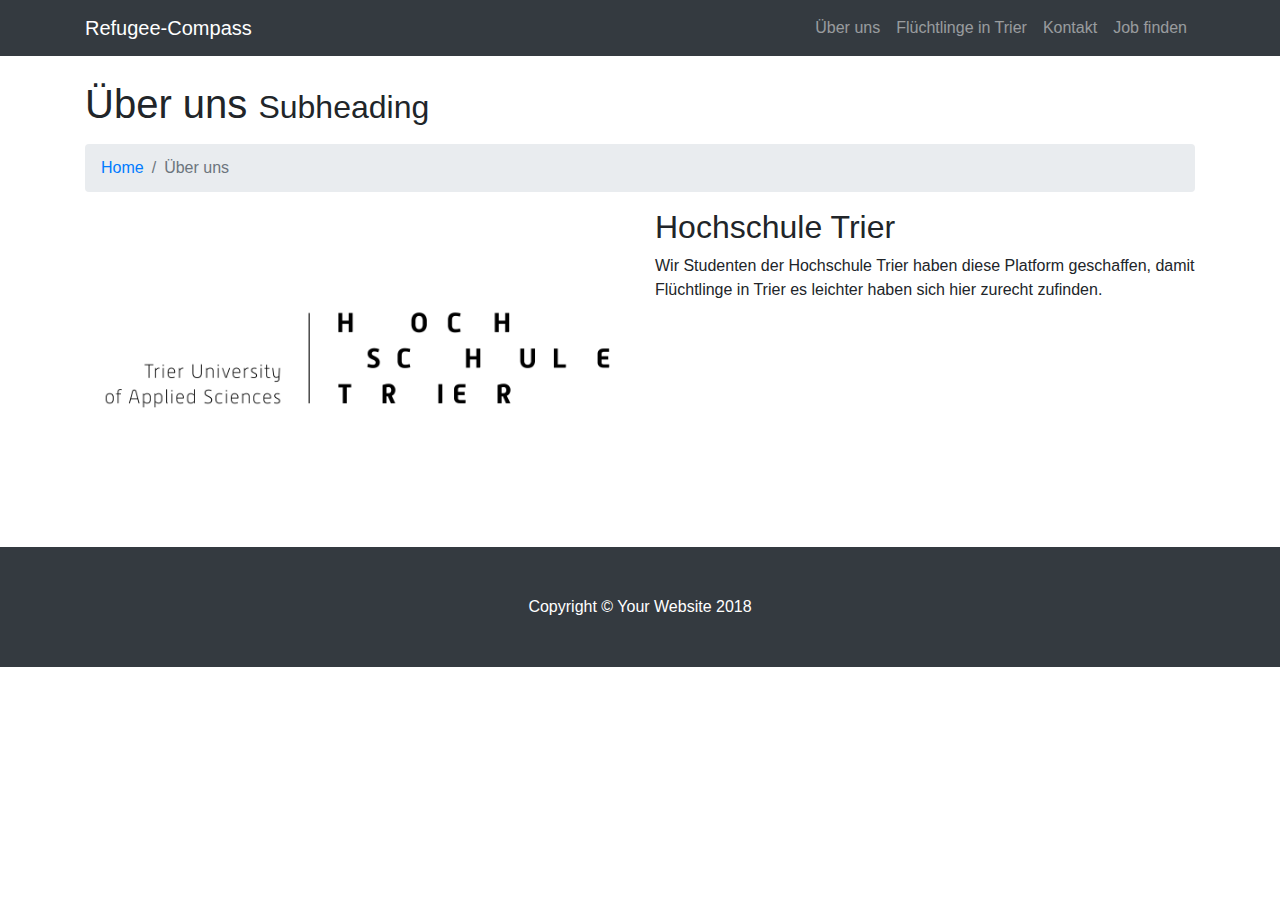
<file: about.html>
<!DOCTYPE html>
<html lang="en">

  <head>

    <meta charset="utf-8">
    <meta name="viewport" content="width=device-width, initial-scale=1, shrink-to-fit=no">
    <meta name="description" content="">
    <meta name="author" content="">

    <title>Refugee Compass</title>

    <!-- Bootstrap core CSS -->
    <link href="vendor/bootstrap/css/bootstrap.min.css" rel="stylesheet">

    <!-- Custom styles for this template -->
    <link href="css/modern-business.css" rel="stylesheet">

  </head>

  <body>

    <!-- Navigation -->
    <nav class="navbar fixed-top navbar-expand-lg navbar-dark bg-dark fixed-top">
      <div class="container">
        <a class="navbar-brand" href="index.html">Refugee-Compass</a>
        <button class="navbar-toggler navbar-toggler-right" type="button" data-toggle="collapse" data-target="#navbarResponsive"
          aria-controls="navbarResponsive" aria-expanded="false" aria-label="Toggle navigation">
          <span class="navbar-toggler-icon"></span>
        </button>
        <div class="collapse navbar-collapse" id="navbarResponsive">
          <ul class="navbar-nav ml-auto">
            <li class="nav-item">
              <a class="nav-link" href="about.html">Über uns</a>
            </li>
            <li class="nav-item">
              <a class="nav-link" href="services.html">Flüchtlinge in Trier</a>
            </li>
            <li class="nav-item">
              <a class="nav-link" href="contact.html">Kontakt</a>
            </li>
            <li class="nav-item">
              <a class="nav-link" href="services2.html">Job finden</a>
         
            </li>
            
          </ul>
        </div>
      </div>
    </nav>

    <!-- Page Content -->
    <div class="container">

      <!-- Page Heading/Breadcrumbs -->
      <h1 class="mt-4 mb-3">Über uns
        <small>Subheading</small>
      </h1>

      <ol class="breadcrumb">
        <li class="breadcrumb-item">
          <a href="index.html">Home</a>
        </li>
        <li class="breadcrumb-item active">Über uns</li>
      </ol>

      <!-- Intro Content -->
      <div class="row">
        <div class="col-lg-6">
          <img class="img-fluid rounded mb-4" src="assets/hochschule-trier-logo.png" alt="">
        </div>
        <div class="col-lg-6">
          <h2>Hochschule Trier</h2>
          <p>
            Wir Studenten der Hochschule Trier haben diese Platform geschaffen, damit Flüchtlinge in Trier es leichter haben sich hier zurecht zufinden.

          </p>
          </div>
      </div>
      <!-- /.row -->



    </div>
    <!-- /.container -->

    <!-- Footer -->
    <footer class="py-5 bg-dark">
      <div class="container">
        <p class="m-0 text-center text-white">Copyright &copy; Your Website 2018</p>
      </div>
      <!-- /.container -->
    </footer>

    <!-- Bootstrap core JavaScript -->
    <script src="vendor/jquery/jquery.min.js"></script>
    <script src="vendor/bootstrap/js/bootstrap.bundle.min.js"></script>

  </body>

</html>
</file>
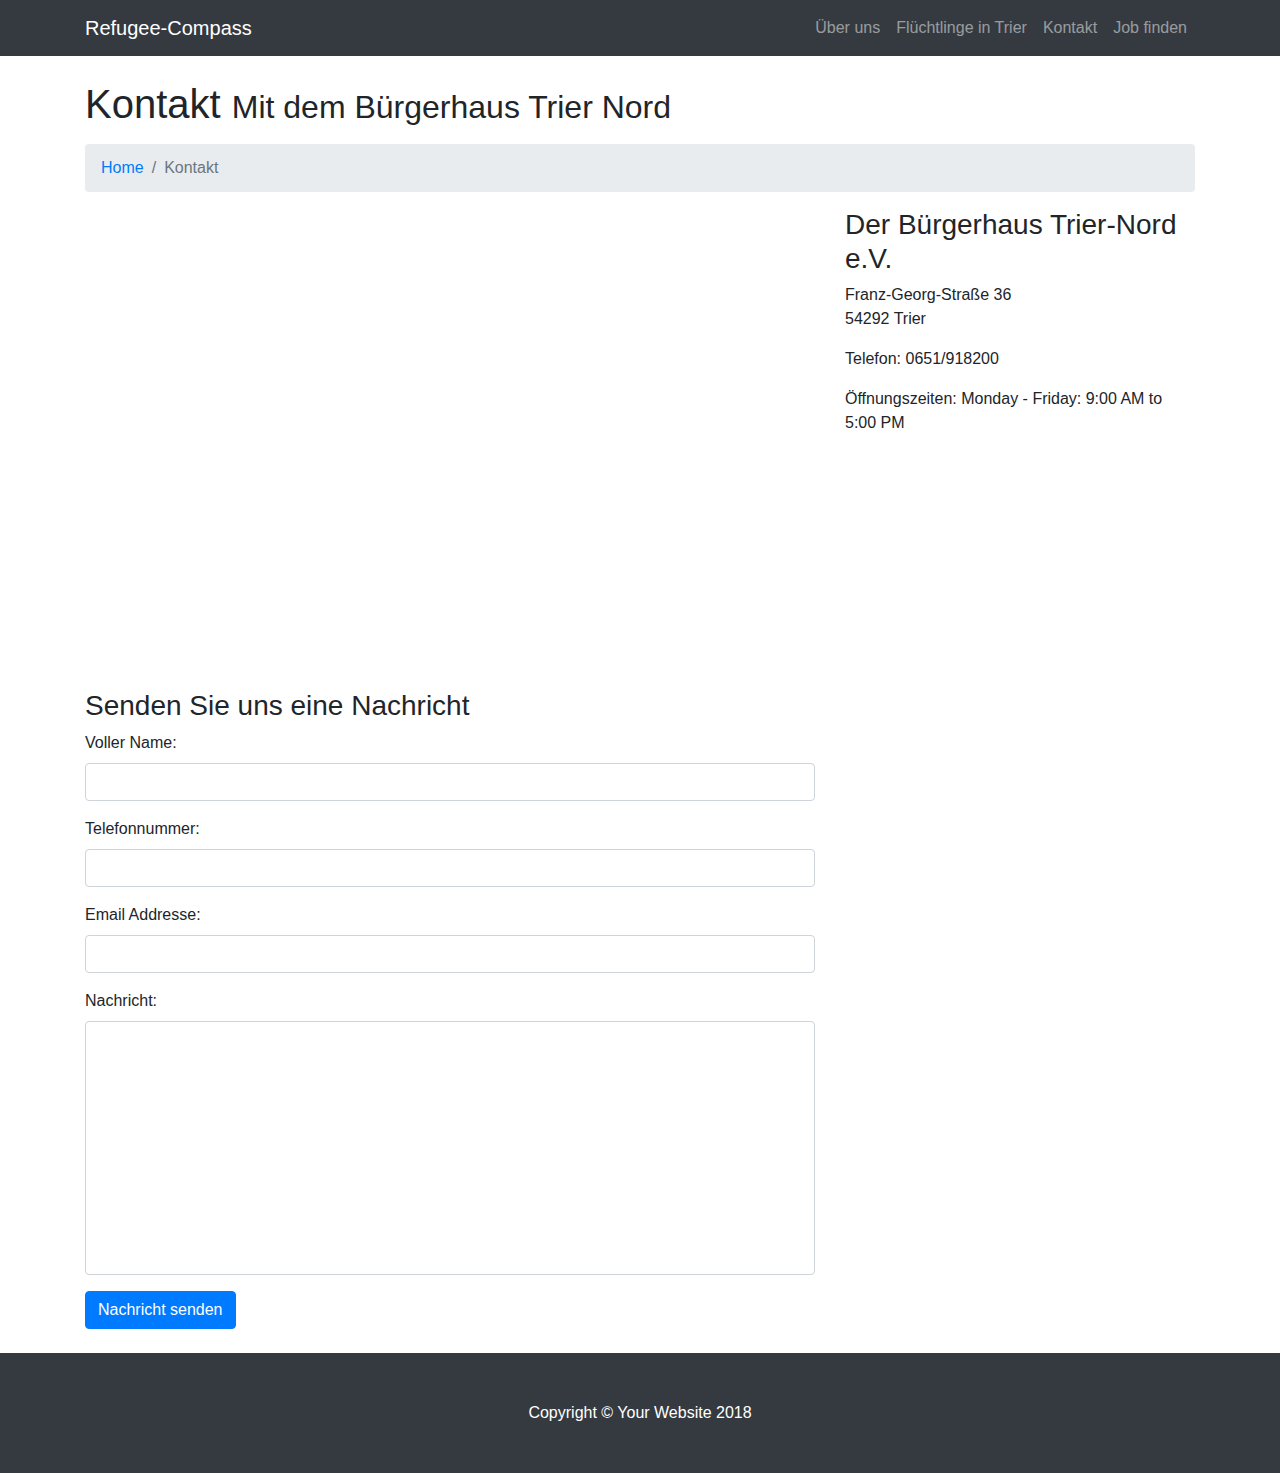
<file: contact.html>
<!DOCTYPE html>
<html lang="en">

  <head>

    <meta charset="utf-8">
    <meta name="viewport" content="width=device-width, initial-scale=1, shrink-to-fit=no">
    <meta name="description" content="">
    <meta name="author" content="">

    <title>Refugee Compass</title>

    <!-- Bootstrap core CSS -->
    <link href="vendor/bootstrap/css/bootstrap.min.css" rel="stylesheet">

    <!-- Custom styles for this template -->
    <link href="css/modern-business.css" rel="stylesheet">

  </head>

  <body>

    <!-- Navigation -->
    <nav class="navbar fixed-top navbar-expand-lg navbar-dark bg-dark fixed-top">
      <div class="container">
        <a class="navbar-brand" href="index.html">Refugee-Compass</a>
        <button class="navbar-toggler navbar-toggler-right" type="button" data-toggle="collapse" data-target="#navbarResponsive"
          aria-controls="navbarResponsive" aria-expanded="false" aria-label="Toggle navigation">
          <span class="navbar-toggler-icon"></span>
        </button>
        <div class="collapse navbar-collapse" id="navbarResponsive">
          <ul class="navbar-nav ml-auto">
            <li class="nav-item">
              <a class="nav-link" href="about.html">Über uns</a>
            </li>
            <li class="nav-item">
              <a class="nav-link" href="services.html">Flüchtlinge in Trier</a>
            </li>
            <li class="nav-item">
              <a class="nav-link" href="contact.html">Kontakt</a>
            </li>
            <li class="nav-item">
              <a class="nav-link" href="services2.html">Job finden</a>
         
            </li>
            
          </ul>
        </div>
      </div>
    </nav>

    <!-- Page Content -->
    <div class="container">

      <!-- Page Heading/Breadcrumbs -->
      <h1 class="mt-4 mb-3">Kontakt
        <small>Mit dem Bürgerhaus Trier Nord</small>
      </h1>

      <ol class="breadcrumb">
        <li class="breadcrumb-item">
          <a href="index.html">Home</a>
        </li>
        <li class="breadcrumb-item active">Kontakt</li>
      </ol>

      <!-- Content Row -->
      <div class="row">
        <!-- Map Column -->
        <div class="col-lg-8 mb-4">
          <!-- Embedded Google Map -->
          <iframe src="https://www.google.com/maps/embed?pb=!1m14!1m8!1m3!1d10308.479077940678!2d6.6595406!3d49.765004!3m2!1i1024!2i768!4f13.1!3m3!1m2!1s0x0%3A0x374ee1eb398265f9!2sDer+B%C3%BCrgerhaus+Trier-Nord+e.V.!5e0!3m2!1sde!2sde!4v1522794492858" width="600" height="450" frameborder="0" style="border:0" allowfullscreen></iframe>
        </div>
        <!-- Contact Details Column -->
        <div class="col-lg-4 mb-4">
          <h3>Der Bürgerhaus Trier-Nord e.V.</h3>
          <p>
            Franz-Georg-Straße 36
            <br>54292 Trier
            <br>
          </p>
          <p>
            <span title="Phone">Telefon</span>: 0651/918200
          </p>
      
          <p>
            <span title="Hours">Öffnungszeiten</span>: Monday - Friday: 9:00 AM to 5:00 PM
          </p>
        </div>
      </div>
      <!-- /.row -->

      <!-- Contact Form -->
      <!-- In order to set the email address and subject line for the contact form go to the bin/contact_me.php file. -->
      <div class="row">
        <div class="col-lg-8 mb-4">
          <h3>Senden Sie uns eine Nachricht</h3>
          <form name="sentMessage" id="contactForm" novalidate>
            <div class="control-group form-group">
              <div class="controls">
                <label>Voller Name:</label>
                <input type="text" class="form-control" id="name" required data-validation-required-message="Please enter your name.">
                <p class="help-block"></p>
              </div>
            </div>
            <div class="control-group form-group">
              <div class="controls">
                <label>Telefonnummer:</label>
                <input type="tel" class="form-control" id="phone" required data-validation-required-message="Please enter your phone number.">
              </div>
            </div>
            <div class="control-group form-group">
              <div class="controls">
                <label>Email Addresse:</label>
                <input type="email" class="form-control" id="email" required data-validation-required-message="Please enter your email address.">
              </div>
            </div>
            <div class="control-group form-group">
              <div class="controls">
                <label>Nachricht:</label>
                <textarea rows="10" cols="100" class="form-control" id="message" required data-validation-required-message="Please enter your message" maxlength="999" style="resize:none"></textarea>
              </div>
            </div>
            <div id="success"></div>
            <!-- For success/fail messages -->
            <button type="submit" class="btn btn-primary" id="sendMessageButton">Nachricht senden</button>
          </form>
        </div>

      </div>
      <!-- /.row -->

    </div>
    <!-- /.container -->

    <!-- Footer -->
    <footer class="py-5 bg-dark">
      <div class="container">
        <p class="m-0 text-center text-white">Copyright &copy; Your Website 2018</p>
      </div>
      <!-- /.container -->
    </footer>

    <!-- Bootstrap core JavaScript -->
    <script src="vendor/jquery/jquery.min.js"></script>
    <script src="vendor/bootstrap/js/bootstrap.bundle.min.js"></script>

    <!-- Contact form JavaScript -->
    <!-- Do not edit these files! In order to set the email address and subject line for the contact form go to the bin/contact_me.php file. -->
    <script src="js/jqBootstrapValidation.js"></script>
    <script src="js/contact_me.js"></script>

  </body>

</html>
</file>
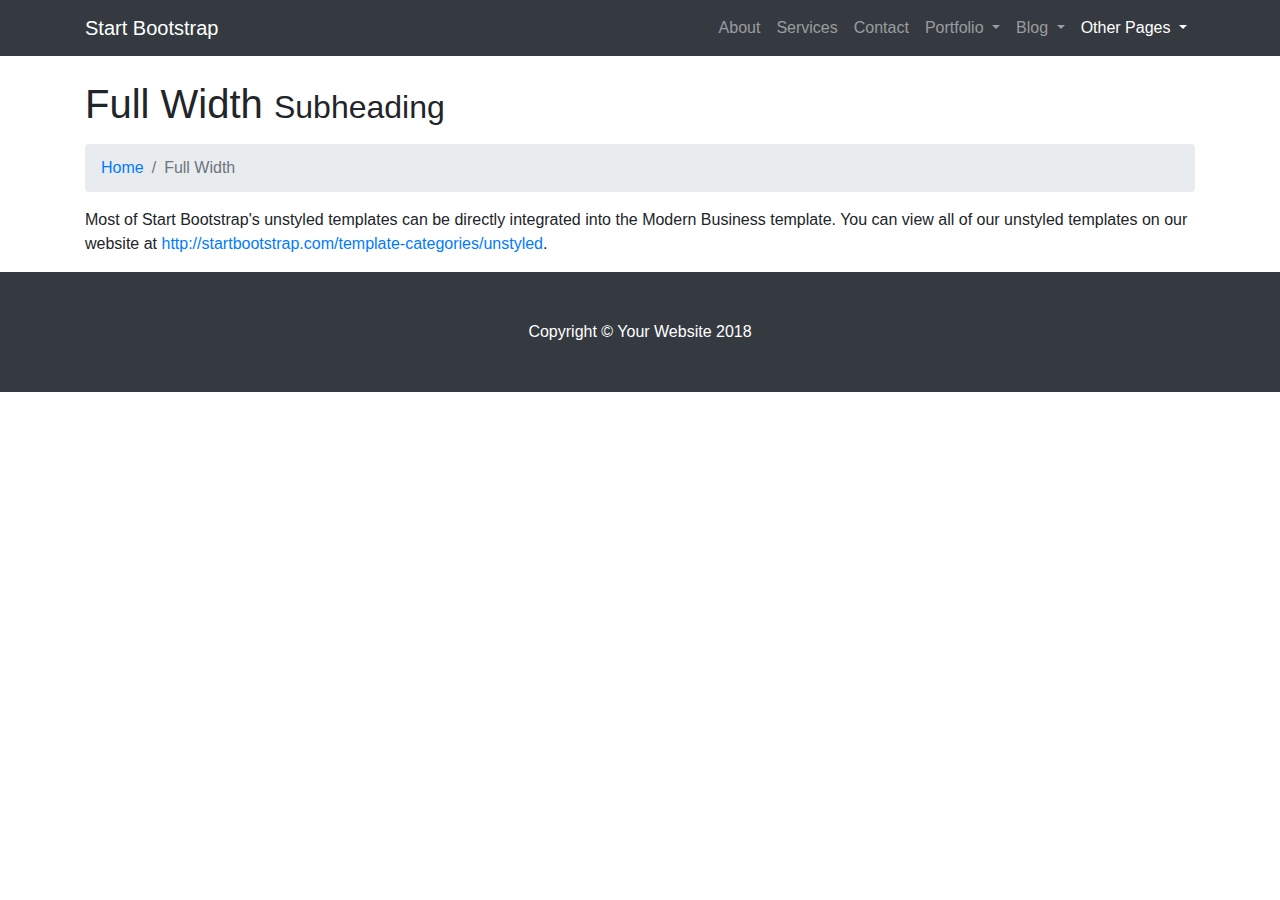
<file: full-width.html>
<!DOCTYPE html>
<html lang="en">

  <head>

    <meta charset="utf-8">
    <meta name="viewport" content="width=device-width, initial-scale=1, shrink-to-fit=no">
    <meta name="description" content="">
    <meta name="author" content="">

    <title>Modern Business - Start Bootstrap Template</title>

    <!-- Bootstrap core CSS -->
    <link href="vendor/bootstrap/css/bootstrap.min.css" rel="stylesheet">

    <!-- Custom styles for this template -->
    <link href="css/modern-business.css" rel="stylesheet">

  </head>

  <body>

    <!-- Navigation -->
    <nav class="navbar fixed-top navbar-expand-lg navbar-dark bg-dark fixed-top">
      <div class="container">
        <a class="navbar-brand" href="index.html">Start Bootstrap</a>
        <button class="navbar-toggler navbar-toggler-right" type="button" data-toggle="collapse" data-target="#navbarResponsive" aria-controls="navbarResponsive" aria-expanded="false" aria-label="Toggle navigation">
          <span class="navbar-toggler-icon"></span>
        </button>
        <div class="collapse navbar-collapse" id="navbarResponsive">
          <ul class="navbar-nav ml-auto">
            <li class="nav-item">
              <a class="nav-link" href="about.html">About</a>
            </li>
            <li class="nav-item">
              <a class="nav-link" href="services.html">Services</a>
            </li>
            <li class="nav-item">
              <a class="nav-link" href="contact.html">Contact</a>
            </li>
            <li class="nav-item dropdown">
              <a class="nav-link dropdown-toggle" href="#" id="navbarDropdownPortfolio" data-toggle="dropdown" aria-haspopup="true" aria-expanded="false">
                Portfolio
              </a>
              <div class="dropdown-menu dropdown-menu-right" aria-labelledby="navbarDropdownPortfolio">
                <a class="dropdown-item" href="portfolio-1-col.html">1 Column Portfolio</a>
                <a class="dropdown-item" href="portfolio-2-col.html">2 Column Portfolio</a>
                <a class="dropdown-item" href="portfolio-3-col.html">3 Column Portfolio</a>
                <a class="dropdown-item" href="portfolio-4-col.html">4 Column Portfolio</a>
                <a class="dropdown-item" href="portfolio-item.html">Single Portfolio Item</a>
              </div>
            </li>
            <li class="nav-item dropdown">
              <a class="nav-link dropdown-toggle" href="#" id="navbarDropdownBlog" data-toggle="dropdown" aria-haspopup="true" aria-expanded="false">
                Blog
              </a>
              <div class="dropdown-menu dropdown-menu-right" aria-labelledby="navbarDropdownBlog">
                <a class="dropdown-item" href="blog-home-1.html">Blog Home 1</a>
                <a class="dropdown-item" href="blog-home-2.html">Blog Home 2</a>
                <a class="dropdown-item" href="blog-post.html">Blog Post</a>
              </div>
            </li>
            <li class="nav-item active dropdown">
              <a class="nav-link dropdown-toggle" href="#" id="navbarDropdownBlog" data-toggle="dropdown" aria-haspopup="true" aria-expanded="false">
                Other Pages
              </a>
              <div class="dropdown-menu dropdown-menu-right" aria-labelledby="navbarDropdownBlog">
                <a class="dropdown-item active" href="full-width.html">Full Width Page</a>
                <a class="dropdown-item" href="sidebar.html">Sidebar Page</a>
                <a class="dropdown-item" href="faq.html">FAQ</a>
                <a class="dropdown-item" href="404.html">404</a>
                <a class="dropdown-item" href="pricing.html">Pricing Table</a>
              </div>
            </li>
          </ul>
        </div>
      </div>
    </nav>

    <!-- Page Content -->
    <div class="container">

      <!-- Page Heading/Breadcrumbs -->
      <h1 class="mt-4 mb-3">Full Width
        <small>Subheading</small>
      </h1>

      <ol class="breadcrumb">
        <li class="breadcrumb-item">
          <a href="index.html">Home</a>
        </li>
        <li class="breadcrumb-item active">Full Width</li>
      </ol>

      <p>Most of Start Bootstrap's unstyled templates can be directly integrated into the Modern Business template. You can view all of our unstyled templates on our website at
        <a href="http://startbootstrap.com/template-categories/unstyled">http://startbootstrap.com/template-categories/unstyled</a>.</p>

    </div>
    <!-- /.container -->

    <!-- Footer -->
    <footer class="py-5 bg-dark">
      <div class="container">
        <p class="m-0 text-center text-white">Copyright &copy; Your Website 2018</p>
      </div>
      <!-- /.container -->
    </footer>

    <!-- Bootstrap core JavaScript -->
    <script src="vendor/jquery/jquery.min.js"></script>
    <script src="vendor/bootstrap/js/bootstrap.bundle.min.js"></script>

  </body>

</html>
</file>
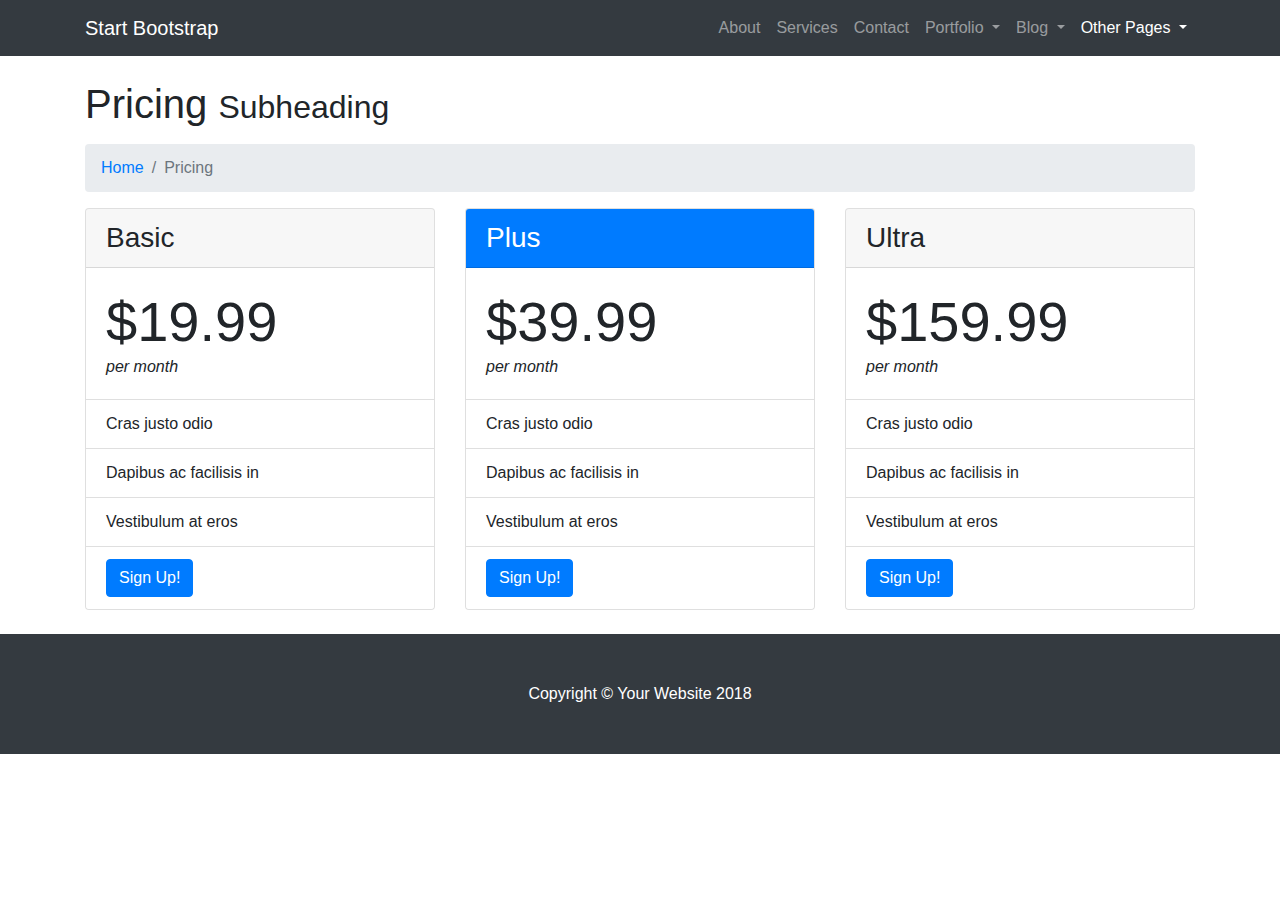
<file: pricing.html>
<!DOCTYPE html>
<html lang="en">

  <head>

    <meta charset="utf-8">
    <meta name="viewport" content="width=device-width, initial-scale=1, shrink-to-fit=no">
    <meta name="description" content="">
    <meta name="author" content="">

    <title>Modern Business - Start Bootstrap Template</title>

    <!-- Bootstrap core CSS -->
    <link href="vendor/bootstrap/css/bootstrap.min.css" rel="stylesheet">

    <!-- Custom styles for this template -->
    <link href="css/modern-business.css" rel="stylesheet">

  </head>

  <body>

    <!-- Navigation -->
    <nav class="navbar fixed-top navbar-expand-lg navbar-dark bg-dark fixed-top">
      <div class="container">
        <a class="navbar-brand" href="index.html">Start Bootstrap</a>
        <button class="navbar-toggler navbar-toggler-right" type="button" data-toggle="collapse" data-target="#navbarResponsive" aria-controls="navbarResponsive" aria-expanded="false" aria-label="Toggle navigation">
          <span class="navbar-toggler-icon"></span>
        </button>
        <div class="collapse navbar-collapse" id="navbarResponsive">
          <ul class="navbar-nav ml-auto">
            <li class="nav-item">
              <a class="nav-link" href="about.html">About</a>
            </li>
            <li class="nav-item">
              <a class="nav-link" href="services.html">Services</a>
            </li>
            <li class="nav-item">
              <a class="nav-link" href="contact.html">Contact</a>
            </li>
            <li class="nav-item dropdown">
              <a class="nav-link dropdown-toggle" href="#" id="navbarDropdownPortfolio" data-toggle="dropdown" aria-haspopup="true" aria-expanded="false">
                Portfolio
              </a>
              <div class="dropdown-menu dropdown-menu-right" aria-labelledby="navbarDropdownPortfolio">
                <a class="dropdown-item" href="portfolio-1-col.html">1 Column Portfolio</a>
                <a class="dropdown-item" href="portfolio-2-col.html">2 Column Portfolio</a>
                <a class="dropdown-item" href="portfolio-3-col.html">3 Column Portfolio</a>
                <a class="dropdown-item" href="portfolio-4-col.html">4 Column Portfolio</a>
                <a class="dropdown-item" href="portfolio-item.html">Single Portfolio Item</a>
              </div>
            </li>
            <li class="nav-item dropdown">
              <a class="nav-link dropdown-toggle" href="#" id="navbarDropdownBlog" data-toggle="dropdown" aria-haspopup="true" aria-expanded="false">
                Blog
              </a>
              <div class="dropdown-menu dropdown-menu-right" aria-labelledby="navbarDropdownBlog">
                <a class="dropdown-item" href="blog-home-1.html">Blog Home 1</a>
                <a class="dropdown-item" href="blog-home-2.html">Blog Home 2</a>
                <a class="dropdown-item" href="blog-post.html">Blog Post</a>
              </div>
            </li>
            <li class="nav-item active dropdown">
              <a class="nav-link dropdown-toggle" href="#" id="navbarDropdownBlog" data-toggle="dropdown" aria-haspopup="true" aria-expanded="false">
                Other Pages
              </a>
              <div class="dropdown-menu dropdown-menu-right" aria-labelledby="navbarDropdownBlog">
                <a class="dropdown-item" href="full-width.html">Full Width Page</a>
                <a class="dropdown-item" href="sidebar.html">Sidebar Page</a>
                <a class="dropdown-item" href="faq.html">FAQ</a>
                <a class="dropdown-item" href="404.html">404</a>
                <a class="dropdown-item active" href="pricing.html">Pricing Table</a>
              </div>
            </li>
          </ul>
        </div>
      </div>
    </nav>

    <!-- Page Content -->
    <div class="container">

      <!-- Page Heading/Breadcrumbs -->
      <h1 class="mt-4 mb-3">Pricing
        <small>Subheading</small>
      </h1>

      <ol class="breadcrumb">
        <li class="breadcrumb-item">
          <a href="index.html">Home</a>
        </li>
        <li class="breadcrumb-item active">Pricing</li>
      </ol>

      <!-- Content Row -->
      <div class="row">
        <div class="col-lg-4 mb-4">
          <div class="card h-100">
            <h3 class="card-header">Basic</h3>
            <div class="card-body">
              <div class="display-4">$19.99</div>
              <div class="font-italic">per month</div>
            </div>
            <ul class="list-group list-group-flush">
              <li class="list-group-item">Cras justo odio</li>
              <li class="list-group-item">Dapibus ac facilisis in</li>
              <li class="list-group-item">Vestibulum at eros</li>
              <li class="list-group-item">
                <a href="#" class="btn btn-primary">Sign Up!</a>
              </li>
            </ul>
          </div>
        </div>
        <div class="col-lg-4 mb-4">
          <div class="card card-outline-primary h-100">
            <h3 class="card-header bg-primary text-white">Plus</h3>
            <div class="card-body">
              <div class="display-4">$39.99</div>
              <div class="font-italic">per month</div>
            </div>
            <ul class="list-group list-group-flush">
              <li class="list-group-item">Cras justo odio</li>
              <li class="list-group-item">Dapibus ac facilisis in</li>
              <li class="list-group-item">Vestibulum at eros</li>
              <li class="list-group-item">
                <a href="#" class="btn btn-primary">Sign Up!</a>
              </li>
            </ul>
          </div>
        </div>
        <div class="col-lg-4 mb-4">
          <div class="card h-100">
            <h3 class="card-header">Ultra</h3>
            <div class="card-body">
              <div class="display-4">$159.99</div>
              <div class="font-italic">per month</div>
            </div>
            <ul class="list-group list-group-flush">
              <li class="list-group-item">Cras justo odio</li>
              <li class="list-group-item">Dapibus ac facilisis in</li>
              <li class="list-group-item">Vestibulum at eros</li>
              <li class="list-group-item">
                <a href="#" class="btn btn-primary">Sign Up!</a>
              </li>
            </ul>
          </div>
        </div>
      </div>
      <!-- /.row -->

    </div>
    <!-- /.container -->

    <!-- Footer -->
    <footer class="py-5 bg-dark">
      <div class="container">
        <p class="m-0 text-center text-white">Copyright &copy; Your Website 2018</p>
      </div>
      <!-- /.container -->
    </footer>

    <!-- Bootstrap core JavaScript -->
    <script src="vendor/jquery/jquery.min.js"></script>
    <script src="vendor/bootstrap/js/bootstrap.bundle.min.js"></script>

  </body>

</html>
</file>
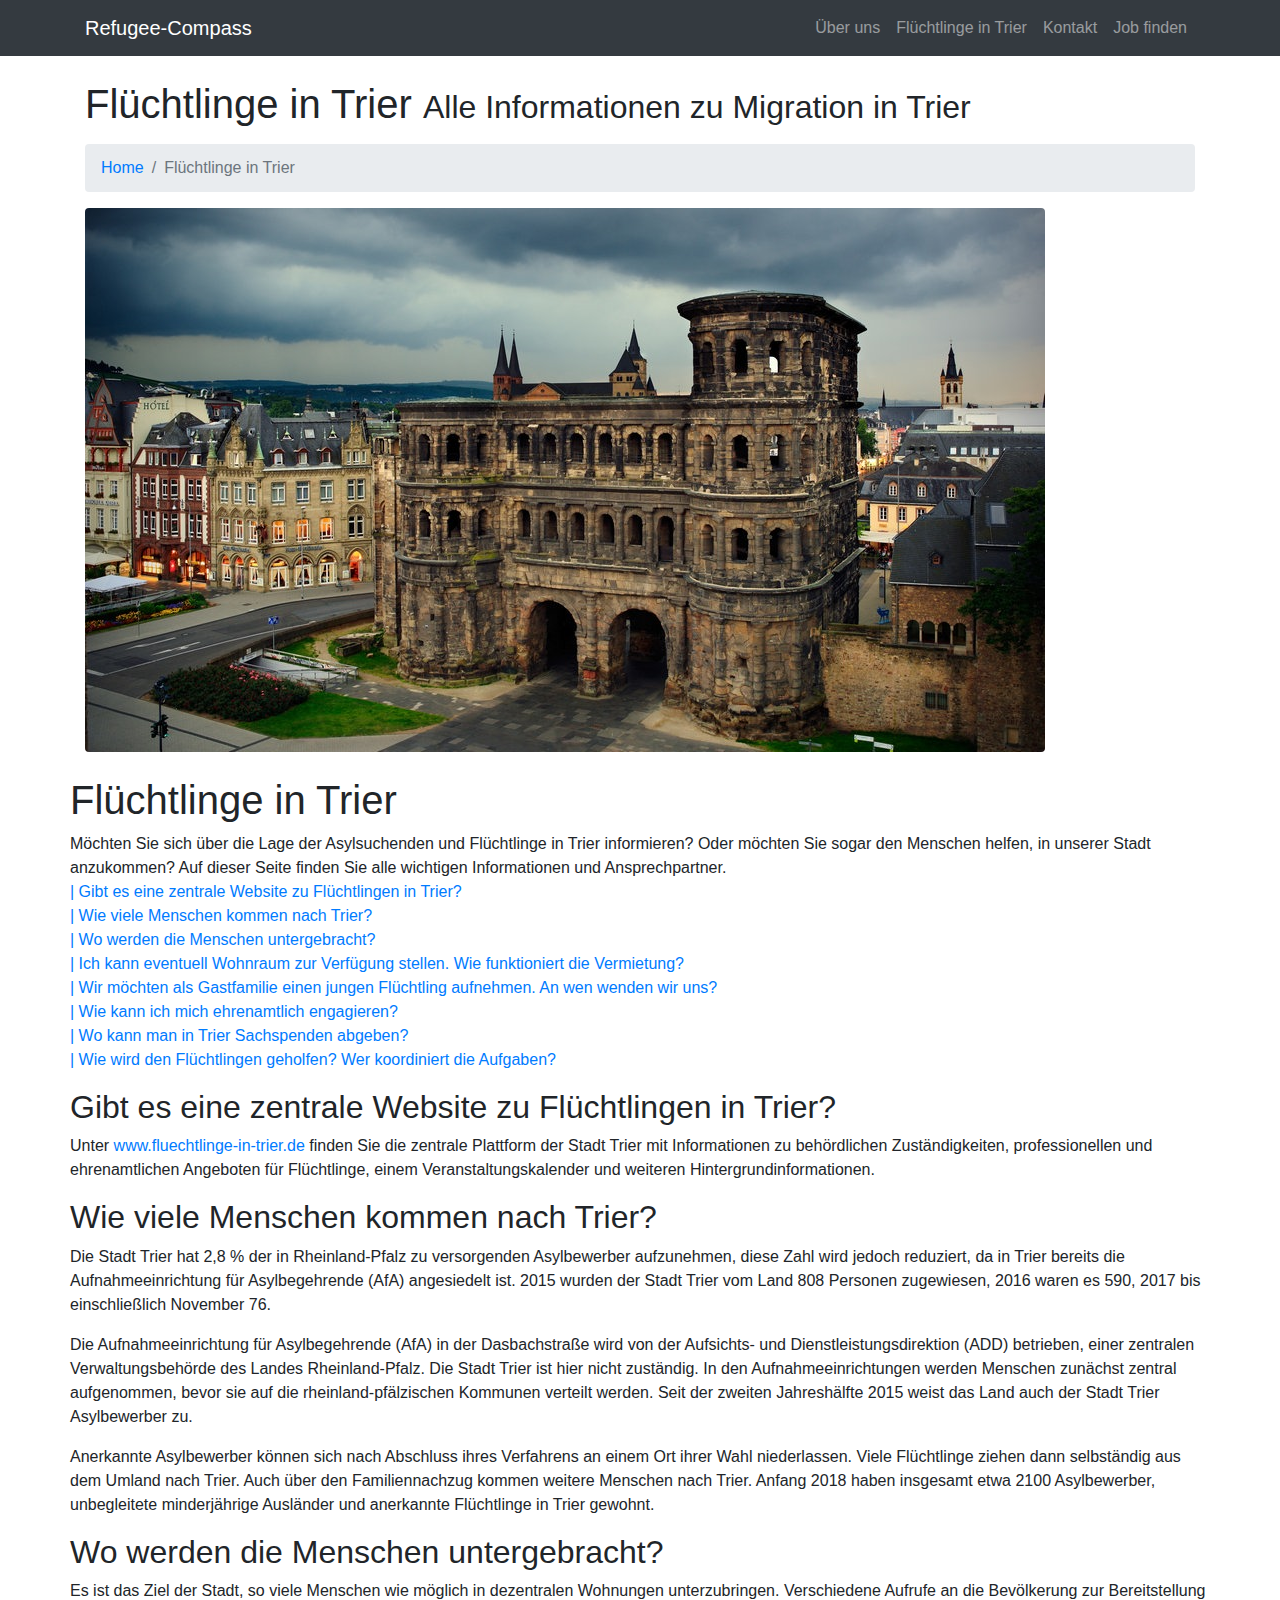
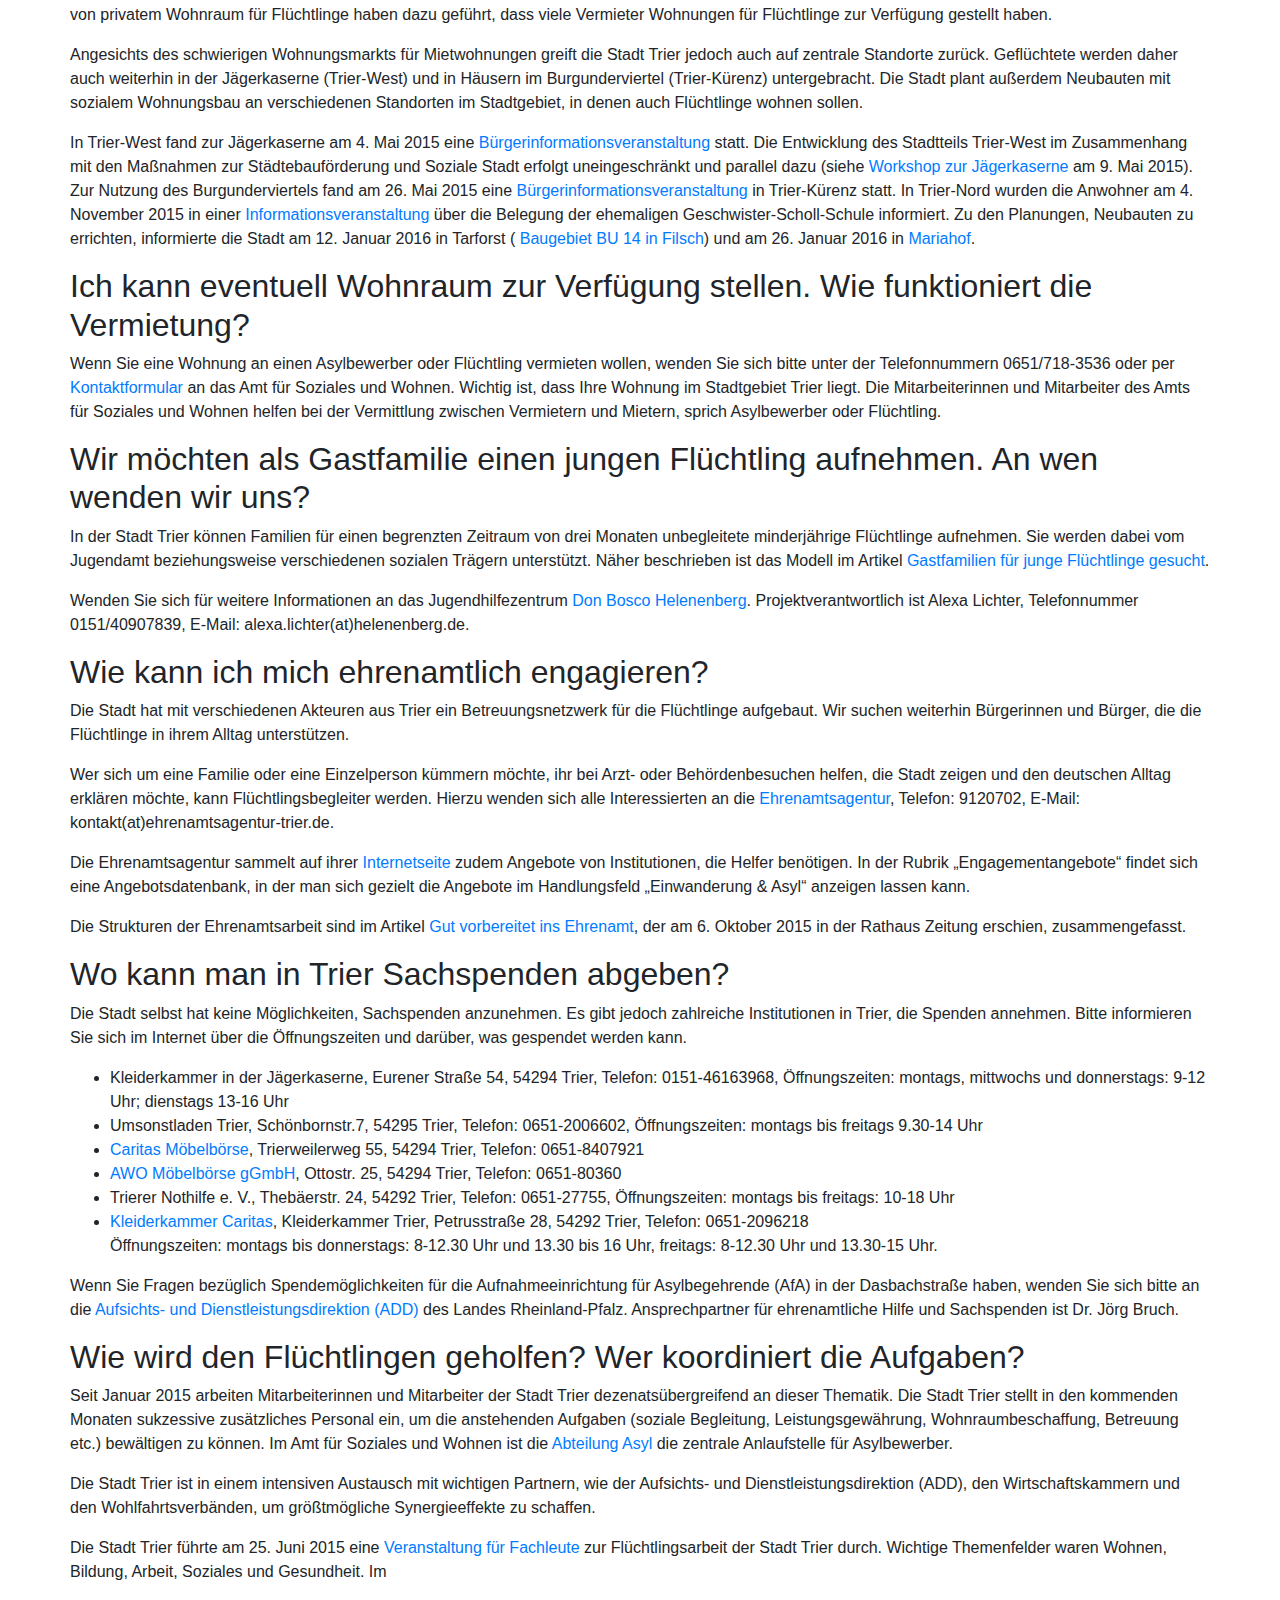
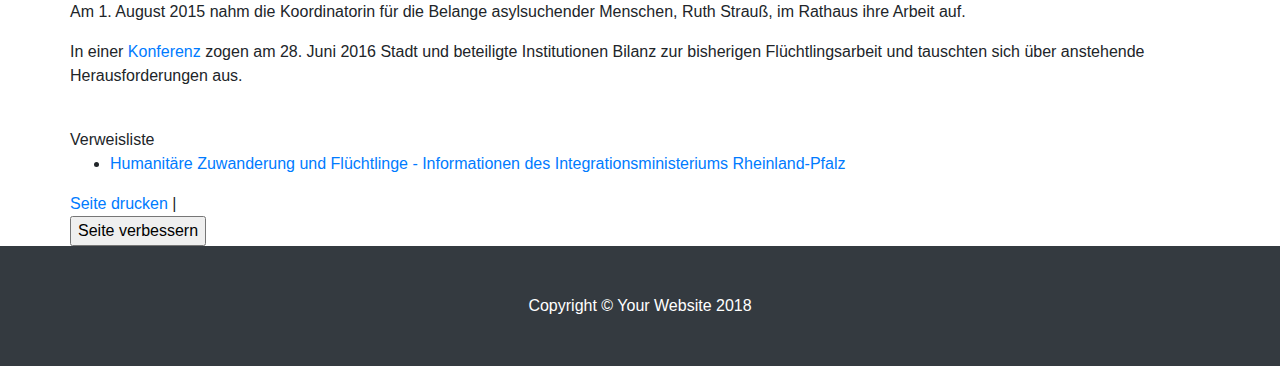
<file: services.html>
<!DOCTYPE html>
<html lang="en">

<head>

  <meta charset="utf-8">
  <meta name="viewport" content="width=device-width, initial-scale=1, shrink-to-fit=no">
  <meta name="description" content="">
  <meta name="author" content="">

  <title>Refugee Compass</title>

  <!-- Bootstrap core CSS -->
  <link href="vendor/bootstrap/css/bootstrap.min.css" rel="stylesheet">

  <!-- Custom styles for this template -->
  <link href="css/modern-business.css" rel="stylesheet">

</head>

<body>

  <!-- Navigation -->
  <nav class="navbar fixed-top navbar-expand-lg navbar-dark bg-dark fixed-top">
    <div class="container">
      <a class="navbar-brand" href="index.html">Refugee-Compass</a>
      <button class="navbar-toggler navbar-toggler-right" type="button" data-toggle="collapse" data-target="#navbarResponsive"
        aria-controls="navbarResponsive" aria-expanded="false" aria-label="Toggle navigation">
        <span class="navbar-toggler-icon"></span>
      </button>
      <div class="collapse navbar-collapse" id="navbarResponsive">
        <ul class="navbar-nav ml-auto">
          <li class="nav-item">
            <a class="nav-link" href="about.html">Über uns</a>
          </li>
          <li class="nav-item">
            <a class="nav-link" href="services.html">Flüchtlinge in Trier</a>
          </li>
          <li class="nav-item">
            <a class="nav-link" href="contact.html">Kontakt</a>
          </li>
          <li class="nav-item">
            <a class="nav-link" href="services2.html">Job finden</a>
       
          </li>
          
        </ul>
      </div>
    </div>
  </nav>

  <!-- Page Content -->
  <div class="container">

    <!-- Page Heading/Breadcrumbs -->
    <h1 class="mt-4 mb-3">Flüchtlinge in Trier
      <small>Alle Informationen zu Migration in Trier</small>
    </h1>

    <ol class="breadcrumb">
      <li class="breadcrumb-item">
        <a href="index.html">Home</a>
      </li>
      <li class="breadcrumb-item active">Flüchtlinge in Trier</li>
    </ol>

    <!-- Image Header -->
    <img class="img-fluid rounded mb-4" src="assets/5.jpg" alt="">

    <!-- Marketing Icons Section -->
    <div class="row">
      <div id="contentmain">
        <a name="content"></a>
        <div class="contentmainbox">
          <div class="topiccontainer" id="r_81320002-249f-c410-cef4-2c5a348b027a">
            <div class="topicbox">
              <h1 class="topic">Flüchtlinge in Trier</h1>
              <div class="detailtext">Möchten Sie sich über die Lage der Asylsuchenden und Flüchtlinge in Trier informieren? Oder möchten Sie sogar
                den Menschen helfen, in unserer Stadt anzukommen? Auf dieser Seite finden Sie alle wichtigen Informationen
                und Ansprechpartner.
                <p>
                  <a href="#website">| Gibt es eine zentrale Website zu Flüchtlingen in Trier?</a>
                  <br>
                  <a href="#wieviele">| Wie viele Menschen kommen nach Trier?</a>
                  <br>
                  <a href="#wo">| Wo werden die Menschen untergebracht?</a>
                  <br>
                  <a href="#wohnraum">| Ich kann eventuell Wohnraum zur Verfügung stellen. Wie funktioniert die Vermietung?</a>
                  <br>
                  <a href="#Gastfamilie">| Wir möchten als Gastfamilie einen jungen Flüchtling aufnehmen. An wen wenden wir uns?</a>
                  <br>
                  <a href="#engagieren">| Wie kann ich mich ehrenamtlich engagieren?</a>
                  <br>
                  <a href="#sachspenden">| Wo kann man in Trier Sachspenden abgeben?</a>
                  <br>
                  <a href="#werhilft">| Wie wird den Flüchtlingen geholfen? Wer koordiniert die Aufgaben?</a>
                </p>
                <h2>
                  <a id="website"></a>Gibt es eine zentrale Website zu Flüchtlingen in Trier?</h2>
                <p>Unter
                  <a class="externer_link" href="http://www.fluechtlinge-in-trier.de" target="_blank">www.fluechtlinge-in-trier.de</a> finden Sie die zentrale Plattform der Stadt Trier mit Informationen zu
                  behördlichen Zuständigkeiten, professionellen und ehrenamtlichen Angeboten für Flüchtlinge, einem Veranstaltungskalender
                  und weiteren Hintergrundinformationen.</p>
                <h2>
                  <a id="wieviele"></a>
                  <span>Wie viele Menschen kommen nach Trier?</span>
                </h2>
                <p>Die Stadt Trier hat 2,8 % der in Rheinland-Pfalz zu versorgenden Asylbewerber aufzunehmen, diese Zahl wird
                  jedoch reduziert, da in Trier bereits die Aufnahmeeinrichtung für Asylbegehrende (AfA) angesiedelt ist.
                  2015 wurden der Stadt Trier vom Land 808 Personen zugewiesen, 2016 waren es 590, 2017&nbsp;bis einschließlich
                  November 76.</p>
                <p>Die Aufnahmeeinrichtung für Asylbegehrende (AfA) in der Dasbachstraße wird von der Aufsichts- und Dienstleistungsdirektion
                  (ADD) betrieben, einer zentralen Verwaltungsbehörde des Landes Rheinland-Pfalz. Die Stadt Trier ist hier
                  nicht zuständig. In den Aufnahmeeinrichtungen werden Menschen zunächst zentral aufgenommen, bevor sie auf
                  die rheinland-pfälzischen Kommunen verteilt werden. Seit der zweiten Jahreshälfte 2015 weist das Land auch
                  der Stadt Trier Asylbewerber zu.</p>
                <p>Anerkannte Asylbewerber können sich nach Abschluss ihres Verfahrens&nbsp;an einem Ort ihrer Wahl niederlassen.
                  Viele Flüchtlinge ziehen dann&nbsp;selbständig&nbsp;aus dem Umland nach Trier. Auch über den Familiennachzug
                  kommen weitere Menschen nach Trier. Anfang 2018 haben insgesamt&nbsp;etwa&nbsp;2100 Asylbewerber, unbegleitete
                  minderjährige Ausländer und anerkannte Flüchtlinge in Trier gewohnt.</p>
                <h2>
                  <a id="wo"></a>Wo werden die Menschen untergebracht?</h2>
                <p>Es ist das Ziel der Stadt, so viele Menschen wie möglich in dezentralen Wohnungen unterzubringen. Verschiedene
                  Aufrufe an die Bevölkerung zur Bereitstellung von privatem Wohnraum für Flüchtlinge haben dazu geführt,
                  dass viele Vermieter Wohnungen für Flüchtlinge zur Verfügung gestellt haben.</p>
                <p>Angesichts des schwierigen Wohnungsmarkts für Mietwohnungen greift die Stadt Trier jedoch auch auf zentrale
                  Standorte zurück. Geflüchtete werden daher auch weiterhin in der Jägerkaserne (Trier-West) und in Häusern
                  im Burgunderviertel (Trier-Kürenz) untergebracht. Die Stadt plant außerdem Neubauten mit sozialem Wohnungsbau
                  an verschiedenen Standorten im Stadtgebiet, in denen auch Flüchtlinge wohnen sollen.</p>
                <p>In Trier-West fand zur Jägerkaserne am 4. Mai 2015 eine
                  <a class="interner_link" title="Zum Artikel über die Bürgerinformationsveranstaltung"
                    href="broker.jsp?uCon=9e574a53-7d7d-d412-10c9-bc4a348b027a&amp;uBasVariant=11111111-1111-1111-1111-111111111111"
                    target="_self">Bürgerinformationsveranstaltung</a> statt. Die Entwicklung des Stadtteils Trier-West im Zusammenhang mit
                  den Maßnahmen zur Städtebauförderung und Soziale Stadt erfolgt uneingeschränkt und parallel dazu (siehe
                  <a class="interner_link" href="/bauen-wohnen/sonderprojekte/wettbewerbe/jaegerkaserne/" target="_self">Workshop zur Jägerkaserne</a> am 9. Mai 2015). Zur Nutzung des Burgunderviertels fand am 26. Mai 2015 eine
                  <a class="interner_link" title="Zum Artikel über die Bürgerinformationsveranstaltung" href="broker.jsp?uCon=09b70a27-af9a-9d41-210c-9bc4a348b027&amp;uBasVariant=11111111-1111-1111-1111-111111111111"
                    target="_self">Bürgerinformationsveranstaltung</a> in Trier-Kürenz statt. In Trier-Nord wurden die Anwohner am 4. November
                  2015 in einer
                  <a class="interner_link" href="broker.jsp?uCon=2ba20b58-60c7-d051-78b7-e72a348b027a&amp;uBasVariant=11111111-1111-1111-1111-111111111111"
                    target="_self">Informationsveranstaltung</a> über die Belegung der ehemaligen Geschwister-Scholl-Schule informiert. Zu
                  den Planungen, Neubauten zu errichten, informierte die Stadt am 12. Januar 2016 in Tarforst (
                  <a class="interner_link"
                    href="broker.jsp?uCon=ce260eb6-b56f-3251-6dbe-a341a348b027&amp;uBasVariant=11111111-1111-1111-1111-111111111111"
                    target="_self">Baugebiet BU 14 in Filsch</a>) und am 26. Januar 2016 in
                  <a class="interner_link" href="broker.jsp?uCon=7ca24268-b278-251a-522a-9da348b027a2&amp;uBasVariant=11111111-1111-1111-1111-111111111111"
                    target="_self">Mariahof</a>.</p>
                <h2>
                  <a id="wohnraum"></a>Ich kann eventuell Wohnraum zur Verfügung stellen. Wie funktioniert die Vermietung?</h2>
                <p>Wenn Sie eine Wohnung an einen Asylbewerber oder Flüchtling vermieten wollen, wenden Sie sich bitte unter
                  der Telefonnummern 0651/718-3536 oder per
                  <a class="interner_link" href="https://www.trier.de/broker.jsp?uMen=bbf60d09-7733-9f41-f64a-a7f0a348b027"
                    target="_self">Kontaktformular</a> an das Amt für Soziales und Wohnen. Wichtig ist, dass Ihre Wohnung im Stadtgebiet Trier
                  liegt. Die Mitarbeiterinnen und Mitarbeiter des Amts für Soziales und Wohnen helfen bei der Vermittlung
                  zwischen Vermietern und Mietern, sprich Asylbewerber oder Flüchtling.</p>
                <h2>
                  <a id="Gastfamilie"></a>Wir möchten als Gastfamilie einen jungen Flüchtling aufnehmen. An wen wenden wir uns?</h2>
                <p>In der Stadt Trier können Familien für einen begrenzten Zeitraum von drei Monaten unbegleitete minderjährige
                  Flüchtlinge aufnehmen. Sie werden dabei vom Jugendamt beziehungsweise verschiedenen sozialen Trägern unterstützt.
                  Näher beschrieben ist das Modell im Artikel
                  <a class="interner_link" href="broker.jsp?uCon=6f130ac8-bb6c-4051-655c-690a348b027a&amp;uBasVariant=11111111-1111-1111-1111-111111111111"
                    target="_self">Gastfamilien für junge Flüchtlinge gesucht</a>.</p>
                <p>Wenden Sie sich für weitere Informationen an das Jugendhilfezentrum
                  <a class="externer_link" href="http://www.helenenberg.de/"
                    target="_blank">Don Bosco Helenenberg</a>. Projektverantwortlich ist Alexa Lichter, Telefonnummer 0151/40907839, E-Mail:
                  alexa.lichter(at)helenenberg.de.</p>
                <h2>
                  <a id="engagieren"></a>Wie kann ich mich ehrenamtlich engagieren?</h2>
                <p>Die Stadt hat mit verschiedenen Akteuren aus Trier ein Betreuungsnetzwerk für die Flüchtlinge aufgebaut.
                  Wir suchen weiterhin Bürgerinnen und Bürger, die die Flüchtlinge in ihrem Alltag unterstützen.</p>
                <p>Wer sich um eine Familie oder eine Einzelperson kümmern möchte, ihr bei Arzt- oder Behördenbesuchen helfen,
                  die Stadt zeigen und den deutschen Alltag erklären möchte, kann Flüchtlingsbegleiter werden. Hierzu wenden
                  sich alle Interessierten an die
                  <a class="externer_link" href="http://www.ehrenamtsagentur-trier.de/" target="_blank">Ehrenamtsagentur</a>, Telefon: 9120702, E-Mail: kontakt(at)ehrenamtsagentur-trier.de.</p>
                <p>Die Ehrenamtsagentur sammelt auf ihrer
                  <a class="externer_link" href="http://www.ehrenamtsagentur-trier.de/"
                    target="_blank">Internetseite</a> zudem Angebote von Institutionen, die Helfer benötigen. In der Rubrik „Engagementangebote“
                  findet sich eine Angebotsdatenbank, in der man sich gezielt die Angebote im Handlungsfeld „Einwanderung
                  &amp; Asyl“ anzeigen lassen kann.</p>
                <p>Die Strukturen der Ehrenamtsarbeit sind im Artikel
                  <a class="interner_link" href="broker.jsp?uCon=da230d31-533d-3051-655c-690a348b027a&amp;uBasVariant=11111111-1111-1111-1111-111111111111"
                    target="_self">Gut vorbereitet ins Ehrenamt</a>, der am 6. Oktober 2015 in der Rathaus Zeitung erschien, zusammengefasst.</p>
                <h2>
                  <a id="sachspenden"></a>Wo kann man in Trier Sachspenden abgeben?</h2>
                <p>Die Stadt selbst hat keine Möglichkeiten, Sachspenden anzunehmen. Es gibt jedoch zahlreiche Institutionen
                  in Trier, die Spenden annehmen. Bitte informieren Sie sich im Internet über die Öffnungszeiten und darüber,
                  was gespendet werden kann.</p>
                <ul>
                  <li>Kleiderkammer in der Jägerkaserne, Eurener Straße 54, 54294 Trier, Telefon: 0151-46163968, Öffnungszeiten:
                    montags, mittwochs und donnerstags: 9-12 Uhr; dienstags 13-16 Uhr</li>
                  <li>Umsonstladen Trier, Schönbornstr.7, 54295 Trier, Telefon: 0651-2006602, Öffnungszeiten: montags bis freitags
                    9.30-14 Uhr</li>
                  <li>
                    <a class="externer_link" href="http://www.rcvtrier.caritas.de/73542.html" target="_blank">Caritas Möbelbörse</a>, Trierweilerweg 55, 54294 Trier, Telefon: 0651-8407921</li>
                  <li>
                    <a class="externer_link" href="http://www.awo-trier.de/AWO-Moebelboerse.809.0.html" target="_blank">AWO Möbelbörse gGmbH</a>, Ottostr. 25, 54294 Trier, Telefon: 0651-80360</li>
                  <li>Trierer Nothilfe e.&nbsp;V., Thebäerstr. 24, 54292 Trier, Telefon: 0651-27755, Öffnungszeiten: montags
                    bis freitags: 10-18 Uhr</li>
                  <li>
                    <a class="externer_link" href="http://www.rcvtrier.caritas.de/73541.html" target="_blank">Kleiderkammer Caritas</a>, Kleiderkammer Trier, Petrusstraße 28, 54292 Trier, Telefon: 0651-2096218
                    <br>Öffnungszeiten: montags bis donnerstags: 8-12.30 Uhr und 13.30 bis 16 Uhr, freitags: 8-12.30 Uhr und
                    13.30-15 Uhr.</li>
                </ul>
                <p>Wenn Sie Fragen bezüglich Spendemöglichkeiten für die Aufnahmeeinrichtung für Asylbegehrende (AfA) in der
                  Dasbachstraße haben, wenden Sie sich bitte an die
                  <a class="externer_link" href="https://add.rlp.de/de/themen/fluechtlinge-in-rheinland-pfalz/fluechtlinge-ehrenamt/"
                    target="_blank">Aufsichts- und Dienstleistungsdirektion (ADD)</a> des Landes Rheinland-Pfalz. Ansprechpartner für ehrenamtliche
                  Hilfe und Sachspenden ist Dr. Jörg Bruch.</p>
                <h2>
                  <a id="werhilft"></a>Wie wird den Flüchtlingen geholfen? Wer koordiniert die Aufgaben?</h2>
                <p>Seit Januar 2015 arbeiten Mitarbeiterinnen und Mitarbeiter der Stadt Trier dezenatsübergreifend an dieser
                  Thematik. Die Stadt Trier stellt in den kommenden Monaten sukzessive zusätzliches Personal ein, um die
                  anstehenden Aufgaben (soziale Begleitung, Leistungsgewährung, Wohnraumbeschaffung, Betreuung etc.) bewältigen
                  zu können. Im Amt für Soziales und Wohnen ist die
                  <a class="interner_link" href="broker.jsp?uCon=ad72fd69-4a86-251d-e2b2-9a30a348b027&amp;uBasVariant=11111111-1111-1111-1111-111111111111"
                    target="_self">Abteilung Asyl</a> die zentrale Anlaufstelle für Asylbewerber.</p>
                <p>Die Stadt Trier ist in einem intensiven Austausch mit wichtigen Partnern, wie der Aufsichts- und Dienstleistungsdirektion
                  (ADD), den Wirtschaftskammern und den Wohlfahrtsverbänden, um größtmögliche Synergieeffekte zu schaffen.</p>
                <p>Die Stadt Trier führte am 25. Juni 2015 eine
                  <a class="interner_link" href="broker.jsp?uCon=b87674af-02f3-e412-10c9-bc4a348b027a&amp;uBasVariant=11111111-1111-1111-1111-111111111111"
                    target="_self">Veranstaltung für Fachleute</a> zur Flüchtlingsarbeit der Stadt Trier durch. Wichtige Themenfelder waren
                  Wohnen, Bildung, Arbeit, Soziales und Gesundheit. Im</p>
                <p>Am 1. August 2015 nahm die Koordinatorin für die Belange asylsuchender Menschen, Ruth Strauß, im Rathaus
                  ihre Arbeit auf.</p>
                <p>In einer
                  <a class="externer_link" href="http://www.fluechtlinge-in-trier.de/informationen-und-fakten/bilanzkonferenz-2016/"
                    target="_blank">Konferenz</a> zogen am 28. Juni 2016 Stadt und beteiligte Institutionen Bilanz zur bisherigen Flüchtlingsarbeit
                  und tauschten sich über anstehende Herausforderungen aus.</p>
                <div class="clearboth">&nbsp;</div>
                <div class="galerie_header">Verweisliste</div>
                <ul class="verweisliste">
                  <li>
                    <a href="https://mffjiv.rlp.de/de/themen/integration/humanitaere-zuwanderung-und-fluechtlinge/" title="Öffnet in neuem Browserfenster"
                      target="_blank" class="externer_link">Humanitäre Zuwanderung und Flüchtlinge - Informationen des Integrationsministeriums Rheinland-Pfalz</a>
                  </li>
                </ul>
           
                <div class="functionbox rs_skip">
                  <a href="/leben-in-trier/migranten/fluechtlinge/?_ic_print=true" class="printlink" title="Öffnet in neuem Browserfenster - Seite drucken"
                    target="_blank">Seite drucken</a> |
                  <form action="https://www.trier.de/leben-in-trier/migranten/fluechtlinge/broker.jsp"
                    method="post" class="kontaktform">
                    <input type="hidden" name="uMen" value="2bf22834-9baf-c410-cef4-2c5a348b027a">
                    <input type="hidden" name="nocache" value="true">
                    <input type="hidden" name="uTem" value="0ee7089a-29fc-6c31-e777-d8b132ead2aa">
                    <input type="hidden" name="current_url" value="http://www.trier.de/icc/internet_de/nav/2bf/broker.jsp?uMen=2bf22834-9baf-c410-cef4-2c5a348b027a">
                    <input type="submit" value="Seite verbessern" class="kontaktlink">
                  </form>
                </div>
              </div>
            </div>
          </div>
        </div>
      </div>
    </div>
    <!-- /.row -->

  </div>
  <!-- /.container -->

  <!-- Footer -->
  <footer class="py-5 bg-dark">
    <div class="container">
      <p class="m-0 text-center text-white">Copyright &copy; Your Website 2018</p>
    </div>
    <!-- /.container -->
  </footer>

  <!-- Bootstrap core JavaScript -->
  <script src="vendor/jquery/jquery.min.js"></script>
  <script src="vendor/bootstrap/js/bootstrap.bundle.min.js"></script>

</body>

</html>
</file>
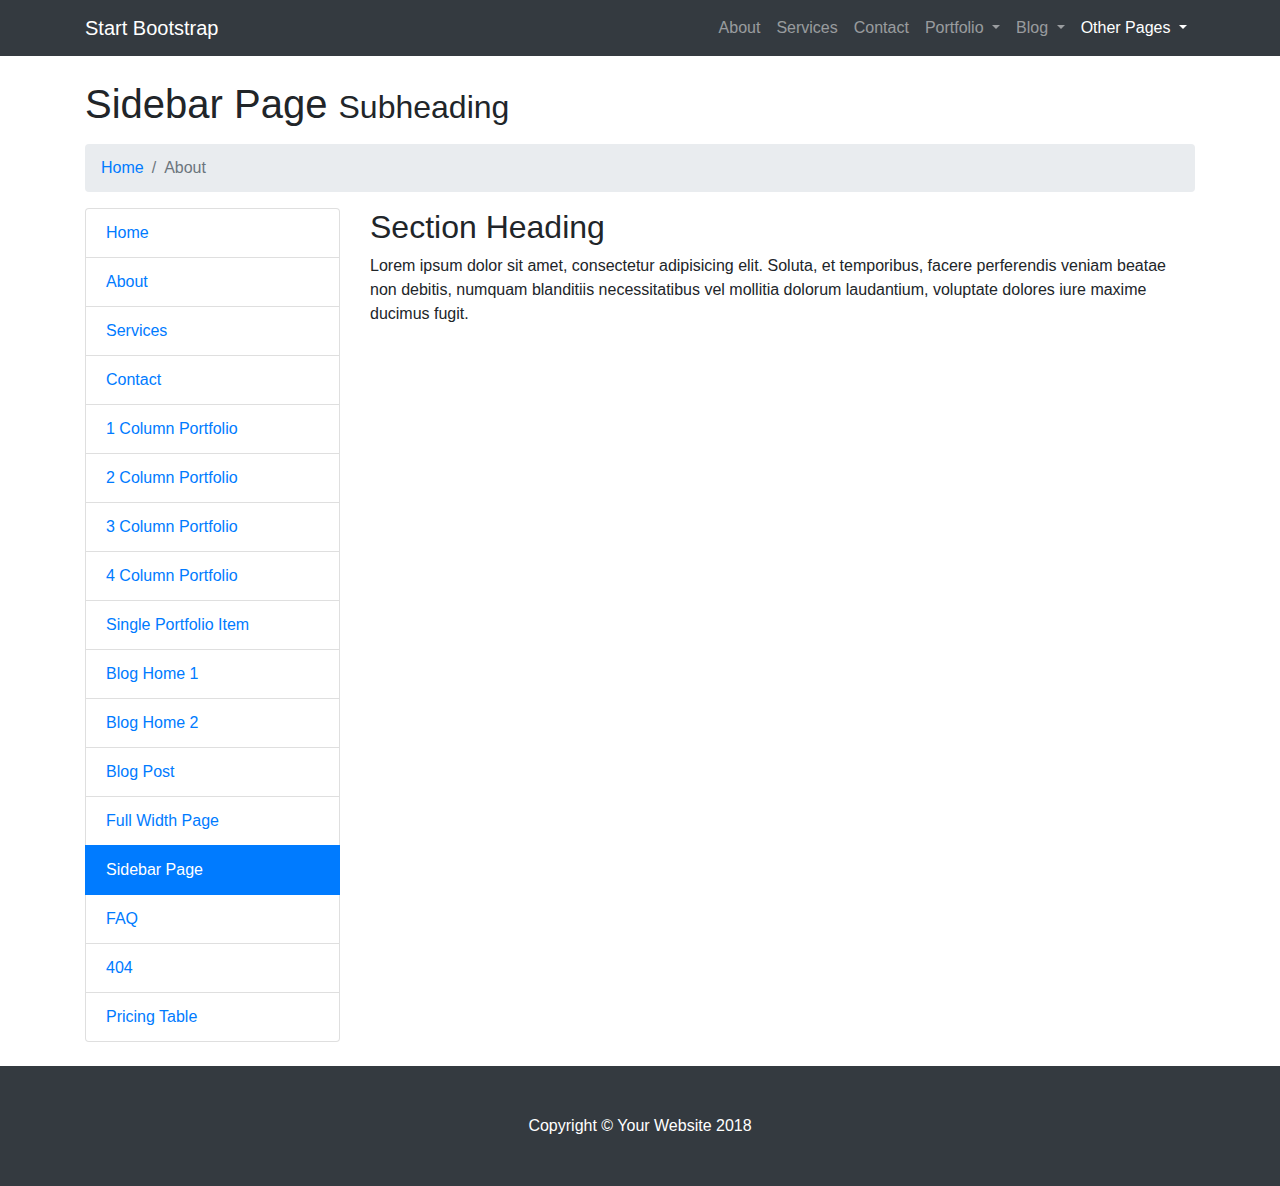
<file: sidebar.html>
<!DOCTYPE html>
<html lang="en">

  <head>

    <meta charset="utf-8">
    <meta name="viewport" content="width=device-width, initial-scale=1, shrink-to-fit=no">
    <meta name="description" content="">
    <meta name="author" content="">

    <title>Modern Business - Start Bootstrap Template</title>

    <!-- Bootstrap core CSS -->
    <link href="vendor/bootstrap/css/bootstrap.min.css" rel="stylesheet">

    <!-- Custom styles for this template -->
    <link href="css/modern-business.css" rel="stylesheet">

  </head>

  <body>

    <!-- Navigation -->
    <nav class="navbar fixed-top navbar-expand-lg navbar-dark bg-dark fixed-top">
      <div class="container">
        <a class="navbar-brand" href="index.html">Start Bootstrap</a>
        <button class="navbar-toggler navbar-toggler-right" type="button" data-toggle="collapse" data-target="#navbarResponsive" aria-controls="navbarResponsive" aria-expanded="false" aria-label="Toggle navigation">
          <span class="navbar-toggler-icon"></span>
        </button>
        <div class="collapse navbar-collapse" id="navbarResponsive">
          <ul class="navbar-nav ml-auto">
            <li class="nav-item">
              <a class="nav-link" href="about.html">About</a>
            </li>
            <li class="nav-item">
              <a class="nav-link" href="services.html">Services</a>
            </li>
            <li class="nav-item">
              <a class="nav-link" href="contact.html">Contact</a>
            </li>
            <li class="nav-item dropdown">
              <a class="nav-link dropdown-toggle" href="#" id="navbarDropdownPortfolio" data-toggle="dropdown" aria-haspopup="true" aria-expanded="false">
                Portfolio
              </a>
              <div class="dropdown-menu dropdown-menu-right" aria-labelledby="navbarDropdownPortfolio">
                <a class="dropdown-item" href="portfolio-1-col.html">1 Column Portfolio</a>
                <a class="dropdown-item" href="portfolio-2-col.html">2 Column Portfolio</a>
                <a class="dropdown-item" href="portfolio-3-col.html">3 Column Portfolio</a>
                <a class="dropdown-item" href="portfolio-4-col.html">4 Column Portfolio</a>
                <a class="dropdown-item" href="portfolio-item.html">Single Portfolio Item</a>
              </div>
            </li>
            <li class="nav-item dropdown">
              <a class="nav-link dropdown-toggle" href="#" id="navbarDropdownBlog" data-toggle="dropdown" aria-haspopup="true" aria-expanded="false">
                Blog
              </a>
              <div class="dropdown-menu dropdown-menu-right" aria-labelledby="navbarDropdownBlog">
                <a class="dropdown-item" href="blog-home-1.html">Blog Home 1</a>
                <a class="dropdown-item" href="blog-home-2.html">Blog Home 2</a>
                <a class="dropdown-item" href="blog-post.html">Blog Post</a>
              </div>
            </li>
            <li class="nav-item active dropdown">
              <a class="nav-link dropdown-toggle" href="#" id="navbarDropdownBlog" data-toggle="dropdown" aria-haspopup="true" aria-expanded="false">
                Other Pages
              </a>
              <div class="dropdown-menu dropdown-menu-right" aria-labelledby="navbarDropdownBlog">
                <a class="dropdown-item" href="full-width.html">Full Width Page</a>
                <a class="dropdown-item active" href="sidebar.html">Sidebar Page</a>
                <a class="dropdown-item" href="faq.html">FAQ</a>
                <a class="dropdown-item" href="404.html">404</a>
                <a class="dropdown-item" href="pricing.html">Pricing Table</a>
              </div>
            </li>
          </ul>
        </div>
      </div>
    </nav>

    <!-- Page Content -->
    <div class="container">

      <!-- Page Heading/Breadcrumbs -->
      <h1 class="mt-4 mb-3">Sidebar Page
        <small>Subheading</small>
      </h1>

      <ol class="breadcrumb">
        <li class="breadcrumb-item">
          <a href="index.html">Home</a>
        </li>
        <li class="breadcrumb-item active">About</li>
      </ol>

      <!-- Content Row -->
      <div class="row">
        <!-- Sidebar Column -->
        <div class="col-lg-3 mb-4">
          <div class="list-group">
            <a href="index.html" class="list-group-item">Home</a>
            <a href="about.html" class="list-group-item">About</a>
            <a href="services.html" class="list-group-item">Services</a>
            <a href="contact.html" class="list-group-item">Contact</a>
            <a href="portfolio-1-col.html" class="list-group-item">1 Column Portfolio</a>
            <a href="portfolio-2-col.html" class="list-group-item">2 Column Portfolio</a>
            <a href="portfolio-3-col.html" class="list-group-item">3 Column Portfolio</a>
            <a href="portfolio-4-col.html" class="list-group-item">4 Column Portfolio</a>
            <a href="portfolio-item.html" class="list-group-item">Single Portfolio Item</a>
            <a href="blog-home-1.html" class="list-group-item">Blog Home 1</a>
            <a href="blog-home-2.html" class="list-group-item">Blog Home 2</a>
            <a href="blog-post.html" class="list-group-item">Blog Post</a>
            <a href="full-width.html" class="list-group-item">Full Width Page</a>
            <a href="sidebar.html" class="list-group-item active">Sidebar Page</a>
            <a href="faq.html" class="list-group-item">FAQ</a>
            <a href="404.html" class="list-group-item">404</a>
            <a href="pricing.html" class="list-group-item">Pricing Table</a>
          </div>
        </div>
        <!-- Content Column -->
        <div class="col-lg-9 mb-4">
          <h2>Section Heading</h2>
          <p>Lorem ipsum dolor sit amet, consectetur adipisicing elit. Soluta, et temporibus, facere perferendis veniam beatae non debitis, numquam blanditiis necessitatibus vel mollitia dolorum laudantium, voluptate dolores iure maxime ducimus fugit.</p>
        </div>
      </div>
      <!-- /.row -->

    </div>
    <!-- /.container -->

    <!-- Footer -->
    <footer class="py-5 bg-dark">
      <div class="container">
        <p class="m-0 text-center text-white">Copyright &copy; Your Website 2018</p>
      </div>
      <!-- /.container -->
    </footer>

    <!-- Bootstrap core JavaScript -->
    <script src="vendor/jquery/jquery.min.js"></script>
    <script src="vendor/bootstrap/js/bootstrap.bundle.min.js"></script>

  </body>

</html>
</file>
<file: css/modern-business.css>
/*!
 * Start Bootstrap - Modern Business (https://startbootstrap.com/template-overviews/modern-business)
 * Copyright 2013-2017 Start Bootstrap
 * Licensed under MIT (https://github.com/BlackrockDigital/startbootstrap-logomodern-business-nav/blob/master/LICENSE)
 */

body {
  padding-top: 54px;
}

@media (min-width: 992px) {
  body {
    padding-top: 56px;
  }
}

.carousel-item {
  height: 65vh;
  min-height: 300px;
  background: no-repeat center center scroll;
  -webkit-background-size: cover;
  -moz-background-size: cover;
  -o-background-size: cover;
  background-size: contain;
}

.portfolio-item {
  margin-bottom: 30px;
}


.toggleBox {
  position: relative;
  border: 1px solid #ddd;
}

/* Ausblenden des input-Feldes */
.toggleBox input {
  position: absolute;
  left: -99999px;
}

/* Gestaltung der labels */
.toggleBox label {
  display: block;
  background: #68B022;
  color: #fff;
  padding: .4em;
  text-align: center;
  cursor: pointer;
}

.toggleBox label:hover {
  background: #ddd;
}

/* Der Aufklappmechanismus */

.toggleBox input:not(:checked) ~ div {
  opacity: 0;
  height: 0;
}

.toggleBox input:checked ~ div {
  opacity: 1;
  padding: .8em;
  -webkit-transition: opacity 1s ease-in-out;
  -moz-transition: opacity 1s ease-in-out;
  -ms-transition: opacity 1s ease-in-out;
  -o-transition: opacity 1s ease-in-out;
  transition: opacity 1s ease-in-out;
}

/* Steuerung der Sichtbarkeit der labels */
.toggleBox input:not(:checked) ~ .close,
.toggleBox input:checked ~ .open {
  display: none;
}

/*                            */


#toggleBox input:not(:checked) ~ div {
  opacity: 0;
  height: 0;
}

#toggleBox input:checked ~ div {
  opacity: 1;
  padding: .8em;
  -webkit-transition: opacity 1s ease-in-out;
  -moz-transition: opacity 1s ease-in-out;
  -ms-transition: opacity 1s ease-in-out;
  -o-transition: opacity 1s ease-in-out;
  transition: opacity 1s ease-in-out;
}

/* Steuerung der Sichtbarkeit der labels */
.toggleBox input:not(:checked) ~ .close,
.toggleBox input:checked ~ .open {
  display: none;
}














.toggleBox2 {
  position: relative;
  border: 1px solid #ddd;
}

/* Ausblenden des input-Feldes */
.toggleBox2 input {
  position: absolute;
  left: -99999px;
}

/* Gestaltung der labels */
.toggleBox2 label {
  display: block;
  background: rgb(15, 83, 230);
  color: #fff;
  padding: .4em;
  text-align: center;
  cursor: pointer;
}

.toggleBox2 label:hover {
  background: #ddd;
}

/* Der Aufklappmechanismus */

.toggleBox2 input:not(:checked) ~ div {
  opacity: 0;
  height: 0;
}

.toggleBox2 input:checked ~ div {
  opacity: 1;
  padding: .8em;
  -webkit-transition: opacity 1s ease-in-out;
  -moz-transition: opacity 1s ease-in-out;
  -ms-transition: opacity 1s ease-in-out;
  -o-transition: opacity 1s ease-in-out;
  transition: opacity 1s ease-in-out;
}

/* Steuerung der Sichtbarkeit der labels */
.toggleBox2 input:not(:checked) ~ .close,
.toggleBox2 input:checked ~ .open {
  display: none;
}

/*                            */


#toggleBox2 input:not(:checked) ~ div {
  opacity: 0;
  height: 0;
}

#toggleBox2 input:checked ~ div {
  opacity: 1;
  padding: .8em;
  -webkit-transition: opacity 1s ease-in-out;
  -moz-transition: opacity 1s ease-in-out;
  -ms-transition: opacity 1s ease-in-out;
  -o-transition: opacity 1s ease-in-out;
  transition: opacity 1s ease-in-out;
}

/* Steuerung der Sichtbarkeit der labels */
.toggleBox2 input:not(:checked) ~ .close,
.toggleBox2 input:checked ~ .open {
  display: none;
}
input#value1 {
  position: inherit;
}
input#imgload {
  position: inherit;
}
input#value2 {
  position: inherit;
}
input#value3 {
  position: inherit;
}
input#value33 {
  position: inherit;
}
input#value4 {
  position: inherit;
}
input#value5 {
  position: inherit;
}
input#value6 {
  position: inherit;
}
input#value7 {
  position: inherit;
}
input#value8 {
  position: inherit;
}
input#value9 {
  position: inherit;
}


button#addjob {
  margin-top: 5%;
}

span#f {
  margin-top: 5%;
}


div#jobs {
  opacity: 1;
  height: 20%;
  width: 100%;
}


div#hobbys {
  opacity: 1;
  height: 20%;
  width: 100%;
}


div#ken {
  opacity: 1;
  height: 20%;
  width: 100%;
}


div#school {
  opacity: 1;
  height: 20%;
  width: 100%;
}

#lebenslauf span {
  width: 50px;
  display: block;
}


button#final {
  margin-top: 3%;
  background-color: lawngreen;
  color: mediumblue;
  font-size: 19px;
  font-weight: bold;
}


#cb {
  position: inherit;
  margin-bottom: 1%;
}

input#job0 {
  position: inherit;
  margin-bottom: 1%;
}
input#job1 {
  position: inherit;
  margin-bottom: 1%;
}
input#job2 {
  position: inherit;
  margin-bottom: 1%;
}
input#job3 {
  position: inherit;
  margin-bottom: 1%;
}

input#from0 {
  position: inherit;
  margin-bottom: 1%;
}
input#from1 {
  position: inherit;
  margin-bottom: 1%;
}
input#from2 {
  position: inherit;
  margin-bottom: 1%;
}
input#from3 {
  position: inherit;
  margin-bottom: 1%;
}

input#to0 {
  position: inherit;
  margin-bottom: 1%;
}
input#to1 {
  position: inherit;
  margin-bottom: 1%;
}
input#to2 {
  position: inherit;
  margin-bottom: 1%;
}
input#to3 {
  position: inherit;
  margin-bottom: 1%;
}


input#action0 {
  position: inherit;
  margin-bottom: 1%;
}
input#action1 {
  position: inherit;
  margin-bottom: 1%;
}
input#action2 {
  position: inherit;
  margin-bottom: 1%;
}
input#action3 {
  position: inherit;
  margin-bottom: 1%;
}























input#school0 {
  position: inherit;
  margin-bottom: 1%;
}
input#school1 {
  position: inherit;
  margin-bottom: 1%;
}
input#school2 {
  position: inherit;
  margin-bottom: 1%;
}
input#school3 {
  position: inherit;
  margin-bottom: 1%;
}

input#froms0 {
  position: inherit;
  margin-bottom: 1%;
}
input#froms1 {
  position: inherit;
  margin-bottom: 1%;
}
input#froms2 {
  position: inherit;
  margin-bottom: 1%;
}
input#froms3 {
  position: inherit;
  margin-bottom: 1%;
}

input#tos0 {
  position: inherit;
  margin-bottom: 1%;
}
input#tos1 {
  position: inherit;
  margin-bottom: 1%;
}
input#tos2 {
  position: inherit;
  margin-bottom: 1%;
}
input#tos3 {
  position: inherit;
  margin-bottom: 1%;
}


input#actions0 {
  position: inherit;
  margin-bottom: 1%;
}
input#actions1 {
  position: inherit;
  margin-bottom: 1%;
}
input#actions2 {
  position: inherit;
  margin-bottom: 1%;
}
input#actions3 {
  position: inherit;
  margin-bottom: 1%;
}










input#ken0 {
  position: inherit;
  margin-bottom: 1%;
}
input#ken1 {
  position: inherit;
  margin-bottom: 1%;
}
input#ken2 {
  position: inherit;
  margin-bottom: 1%;
}
input#ken3 {
  position: inherit;
  margin-bottom: 1%;
}


input#actionk0 {
  position: inherit;
  margin-bottom: 1%;
}
input#actionk1 {
  position: inherit;
  margin-bottom: 1%;
}
input#actionk2 {
  position: inherit;
  margin-bottom: 1%;
}
input#actionk3 {
  position: inherit;
  margin-bottom: 1%;
}








input#hob0 {
  position: inherit;
  margin-bottom: 1%;
}
input#hob1 {
  position: inherit;
  margin-bottom: 1%;
}
input#hob2 {
  position: inherit;
  margin-bottom: 1%;
}
input#hob3 {
  position: inherit;
  margin-bottom: 1%;
}


input#actionh0 {
  position: inherit;
  margin-bottom: 1%;
}
input#actionh1 {
  position: inherit;
  margin-bottom: 1%;
}
input#actionh2 {
  position: inherit;
  margin-bottom: 1%;
}

input#actionh3 {
  position: inherit;
  margin-bottom: 1%;
}
</file>
